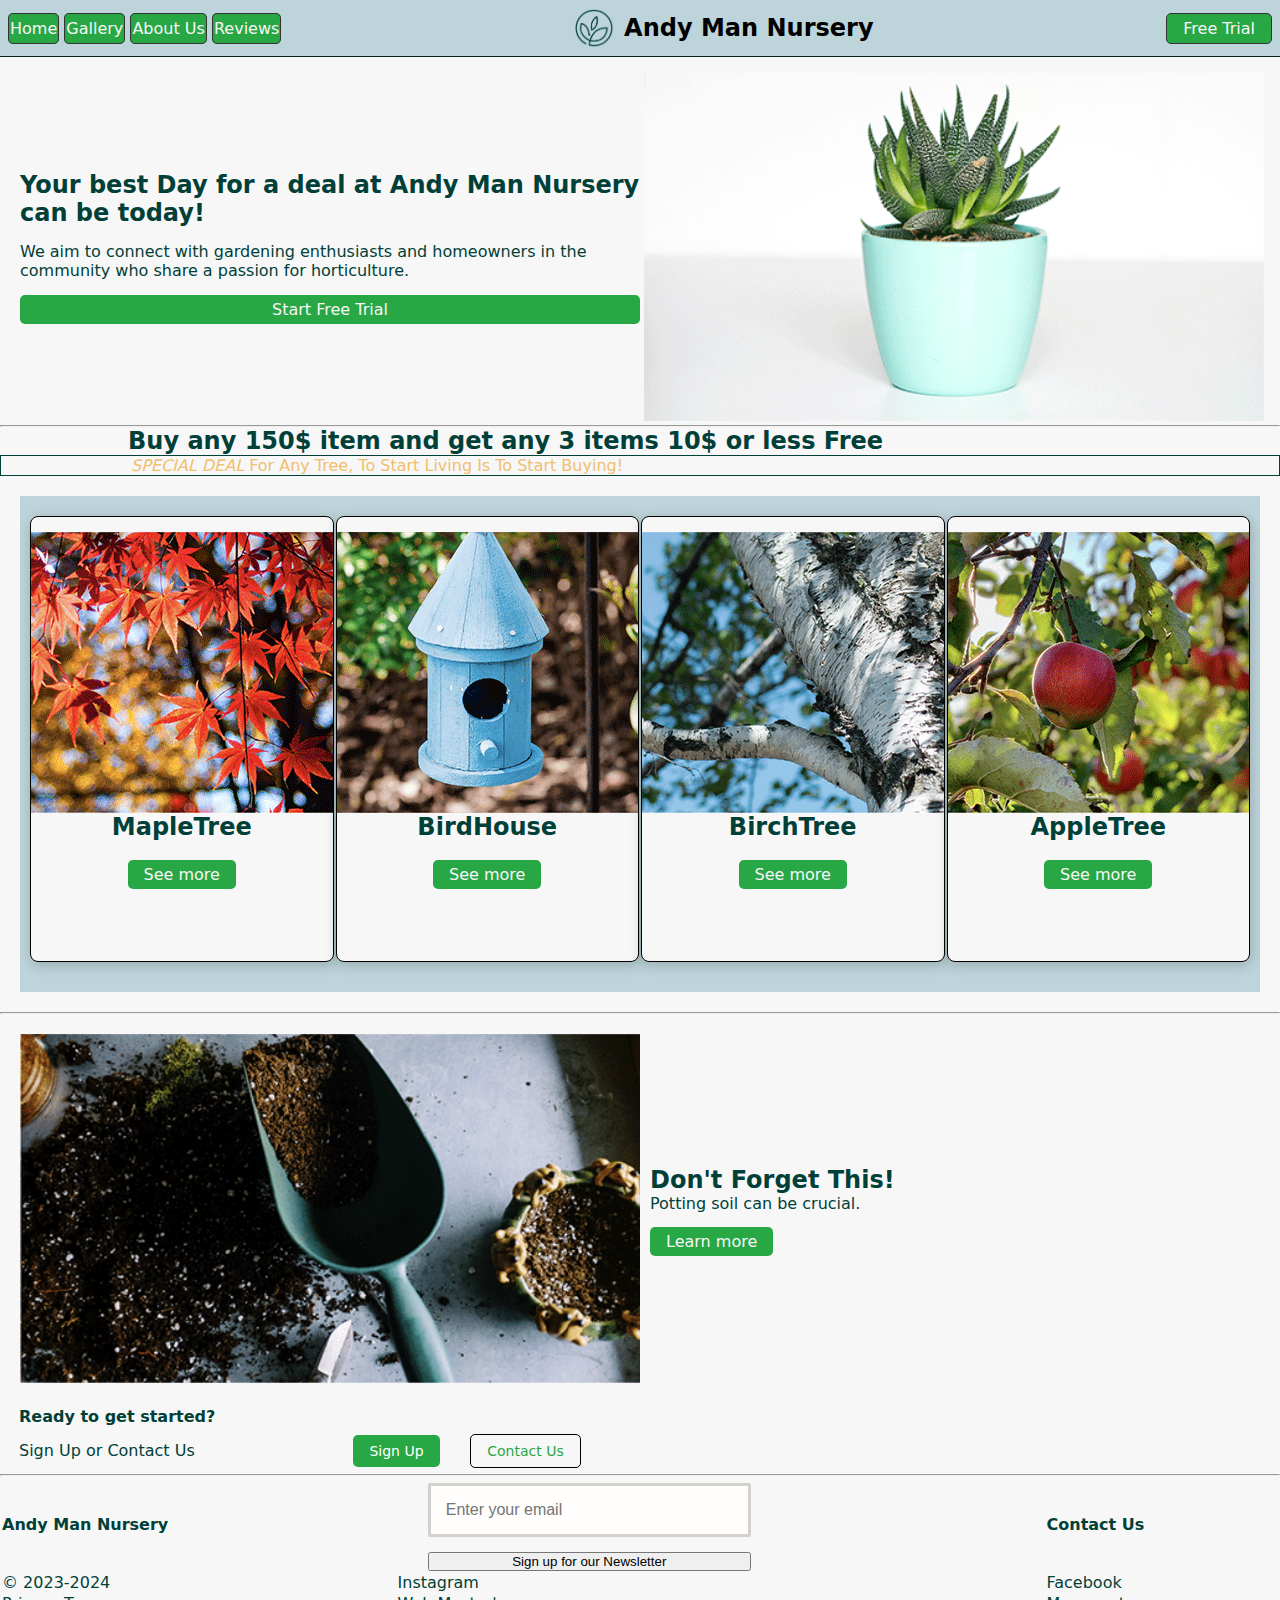
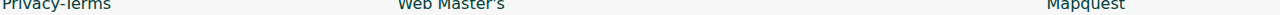
<file: index.html>
<!doctypehtml><html lang="en"><title>Home</title><meta charset="UTF-8"><meta content="width=device-width,initial-scale=1"name="viewport"><link href="styles.css"rel="stylesheet"><header><nav><div class="links"><a class="button"href="index.html">Home</a>  <a class="button"href="p2.html">Gallery</a> <a class="button"href="p3.html">About Us</a> <a class="button"href="p4.html">Reviews</a></div><div class="logo-container"><img alt="Logo"src="pic/logo.png"> <span>Andy Man Nursery</span></div><a class="free-trial-button2"href="#">Free Trial</a></nav><main><div class="left"><h1>Your best Day for a deal at Andy Man Nursery can be today!</h1><p>We aim to connect with gardening enthusiasts and homeowners in the community who share a passion for horticulture.</p><a class="free-trial-button"href="#">Start Free Trial</a></div><img alt="picture of Aloe plant"src="pic/Client1_AloePlant.png"></main></header><hr><h2 style="padding-left:10%">Buy any 150$ item and get any 3 items 10$ or less Free</h2><p style="text-indent:2px;border:solid #014038 1px;color:#f0c06d;padding-left:10%"><i>SPECIAL DEAL</i> For Any Tree, To Start Living Is To Start Buying!<div class="card-containerQ"><div class="cardQ"><img alt="MapleTree"src="pic/Client1_MapleTree.png"><h2>MapleTree</h2><br><a class="more-button"href="p2.html"role="button"aria-label="MapleTree">See more</a><br><br><br></div><div class="cardQ"><img alt="BirdHouse"src="pic/Client1_BirdHouse.png"><h2>BirdHouse</h2><br><a class="more-button"href="p2.html"role="button"aria-label="BirdHouse">See more</a><br><br><br></div><div class="cardQ"><img alt="BirchTree"src="pic/Client1_BirchTree.png"><h2>BirchTree</h2><br><a class="more-button"href="p2.html"role="button"aria-label="BirchTree">See more</a><br><br><br></div><div class="cardQ"style="background-color:#f7f7f7";><img alt="AppleTree"src="pic/Client1_AppleTree.png"><h2>AppleTree</h2><br><a class="more-button"href="p2.html"role="button"aria-label="AppleTree">See more</a><br><br><br></div></div><hr><div class="section"><img alt="Potting Soil"src="pic/Client1_PottingSoil.png"style="width:50%"><div class="text-section"style="width:50%;float:right"><h2 style="padding-left:10px">Don't Forget This!</h2><p style="padding-left:10px">Potting soil can be crucial.</p><br><a class="more-button"href="#"role="button"aria-label="Add Potting Soil to Cart"style="margin-left:10px">Learn more</a></div></div><div class="section2"><p style="font-weight:700;padding-left:15px">Ready to get started?<p style="padding-left:15px;margin-bottom:10px">Sign Up or Contact Us <a class="signContact"href="#"role="button"style="margin-left:12vw">Sign Up</a> <a class="signContact2"href="#"role="button"style="margin-left:2vw">Contact Us</a></div><hr><footer><table style="width:100%"><tr><td style="font-weight:700">Andy Man Nursery<td style="font-weight:700;display:contents;margin-left:30px"><div style="display:flex;flex-direction:column;align-items:flex-start"><input id="emailInput"placeholder="Enter your email"style="width:50%;margin-left:30px"type="email"> <button class="signUp"data-signup="Thank you for signing up!"style="width:50%;margin-left:30px;margin-top:10px;display:inline">Sign up for our Newsletter</button></div><td style="font-weight:700">Contact Us<tr><td>© 2023-2024<td>Instagram<td>Facebook<tr><td>Privacy-Terms<td>Web Master's<td>Mapquest</table></footer><script src="js/script.js"type="module"></script><script src="js/order.js"type="module"></script>
</file>
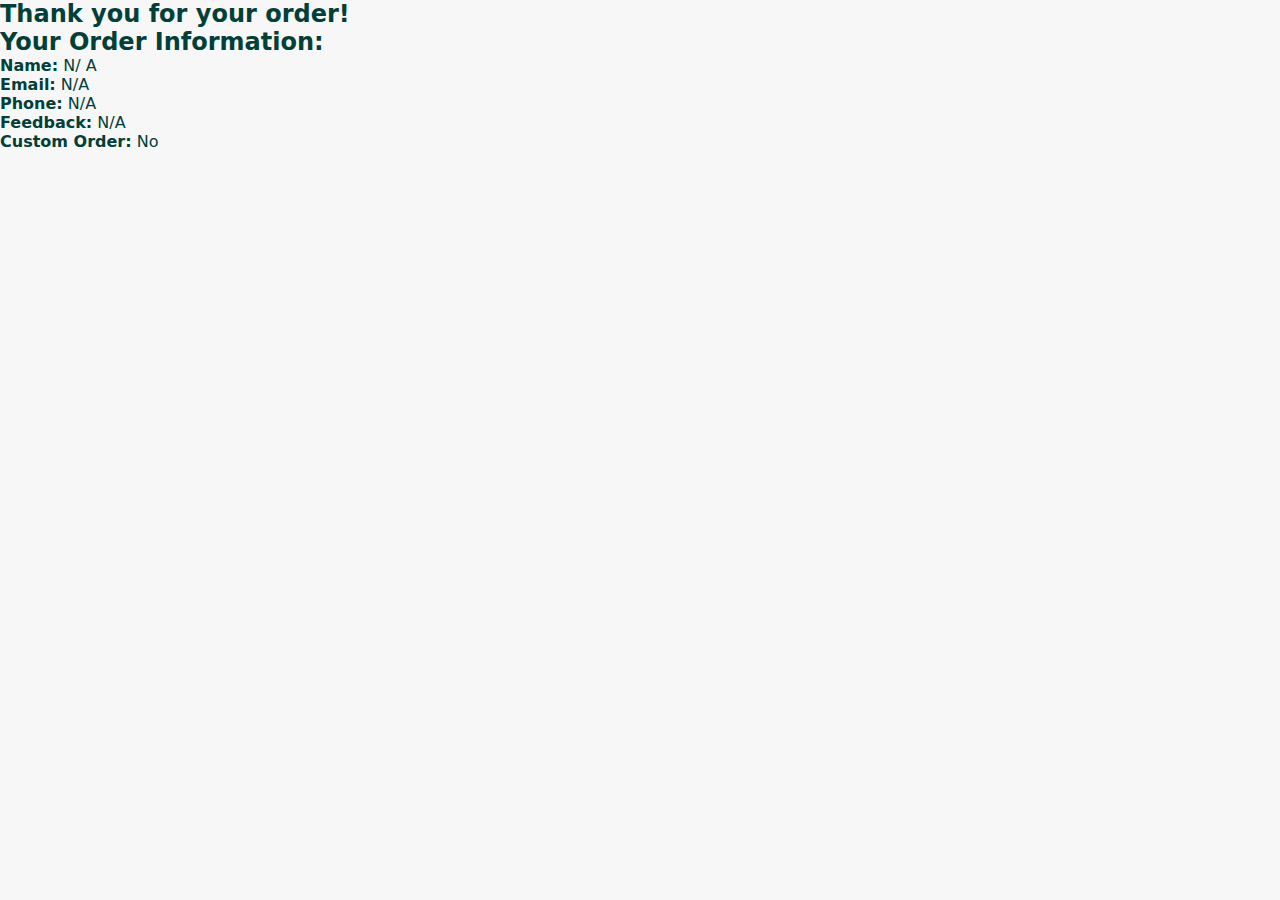
<file: order-confirmation.html>
<!doctypehtml><html lang="en"><meta charset="UTF-8"><meta content="width=device-width,initial-scale=1"name="viewport"><link href="styles.css"rel="stylesheet"><title>Order Confirmation</title><h1>Thank you for your order!</h1><h2>Your Order Information:</h2><div id="contactForm"><p><strong>Name:</strong> <span id="orderName">N/ A</span><p><strong>Email:</strong> <span id="orderEmail">N/A</span><p><strong>Phone:</strong> <span id="orderPhone">N/A</span><p><strong>Feedback:</strong> <span id="orderFeedback">N/A</span><p><strong>Custom Order:</strong> <span id="orderCustom">No</span></div><div id="orderDetails"></div><script src="js/script.js"type="module"></script><script src="js/order.js"type="module"></script>
</file>
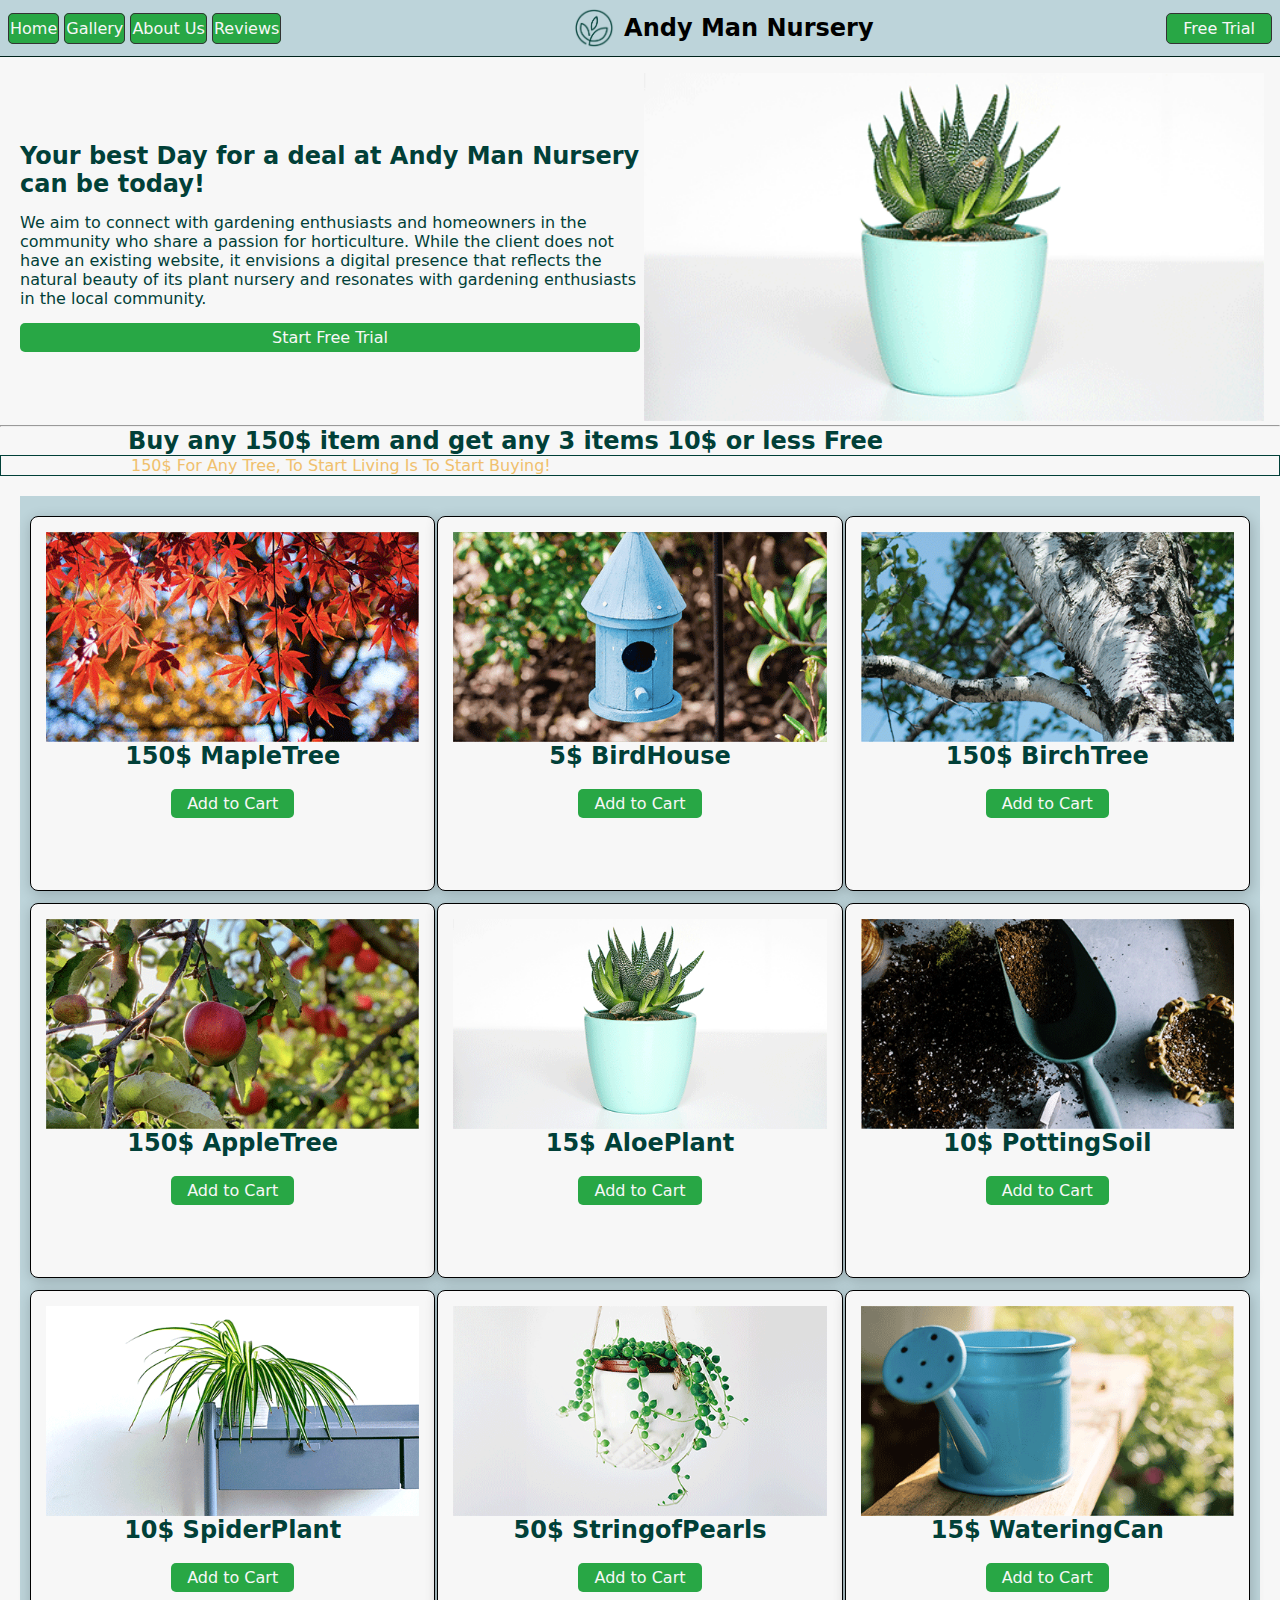
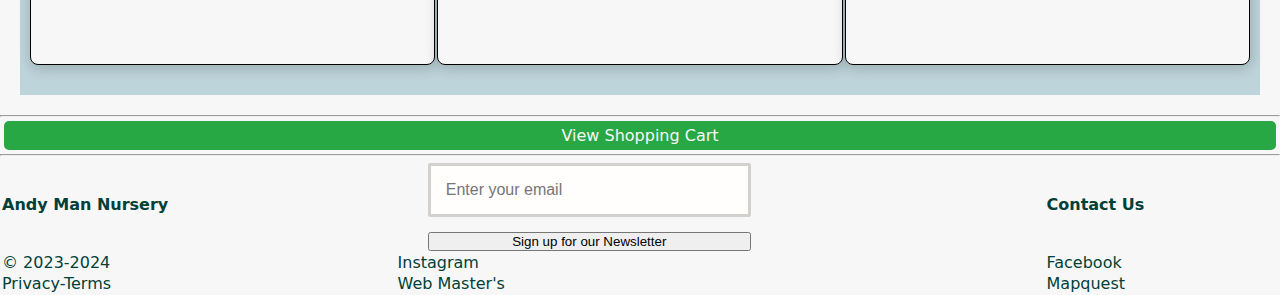
<file: p2.html>
<!doctypehtml><html lang="en"><title>Gallery</title><meta charset="UTF-8"><meta content="width=device-width,initial-scale=1"name="viewport"><link href="styles.css"rel="stylesheet"><link href="manifest.json"rel="manifest"><header><nav><div class="links"><a class="button"href="index.html">Home</a> <a class="button"href="p2.html">Gallery</a> <a class="button"href="p3.html">About Us</a> <a class="button"href="p4.html">Reviews</a></div><div class="logo-container"><img alt="Logo"src="pic/logo.png"> <span>Andy Man Nursery</span></div><a class="free-trial-button2"href="/free-trial.html">Free Trial</a></nav><main><div class="left"><h1>Your best Day for a deal at Andy Man Nursery can be today!</h1><p>We aim to connect with gardening enthusiasts and homeowners in the community who share a passion for horticulture. While the client does not have an existing website, it envisions a digital presence that reflects the natural beauty of its plant nursery and resonates with gardening enthusiasts in the local community.</p><a class="free-trial-button"href="/free-trial.html">Start Free Trial</a></div><img alt="picture of Aloe plant"src="pic/Client1_AloePlant.png"></main></header><hr><section><h2 style="padding-left:10%">Buy any 150$ item and get any 3 items 10$ or less Free</h2><p style="text-indent:2px;border:solid #014038 1px;color:#f0c06d;padding-left:10%">150$ For Any Tree, To Start Living Is To Start Buying!<div class="card-container"><div class="card"><img alt="MapleTree"src="pic/Client1_MapleTree.png"><h2>150$ MapleTree</h2><br><a class="add-to-cart-button"href="#"aria-label="Add MapleTree to Cart"data-price="150"data-product="MapleTree"role="button">Add to Cart</a><br><br><br></div><div class="card"><img alt="BirdHouse"src="pic/Client1_BirdHouse.png"><h2>5$ BirdHouse</h2><br><a class="add-to-cart-button"href="#"aria-label="Add Birdhouse to Cart"data-price="5"data-product="Bird House"role="button">Add to Cart</a><br><br><br></div><div class="card"><img alt="BirchTree"src="pic/Client1_BirchTree.png"><h2>150$ BirchTree</h2><br><a class="add-to-cart-button"href="#"aria-label="Add BirchTree to Cart"data-price="150"data-product="Birch Tree"role="button">Add to Cart</a><br><br><br></div><div class="card"><img alt="AppleTree"src="pic/Client1_AppleTree.png"><h2>150$ AppleTree</h2><br><a class="add-to-cart-button"href="#"aria-label="Add AppleTree to Cart"data-price="150"data-product="Apple Tree"role="button">Add to Cart</a><br><br><br></div><div class="card"><img alt="AloePlant"src="pic/Client1_AloePlant.png"><h2>15$ AloePlant</h2><br><a class="add-to-cart-button"href="#"aria-label="Add AloePlant to Cart"data-price="15"data-product="Aloe plant"role="button">Add to Cart</a><br><br><br></div><div class="card"><img alt="PottingSoil"src="pic/Client1_PottingSoil.png"><h2>10$ PottingSoil</h2><br><a class="add-to-cart-button"href="#"aria-label="Add PottingSoil to Cart"data-price="10"data-product="Potting Soil"role="button">Add to Cart</a><br><br><br></div><div class="card"><img alt="SpiderPlant"src="pic/Client1_SpiderPlant.png"><h2>10$ SpiderPlant</h2><br><a class="add-to-cart-button"href="#"aria-label="Add SpiderPlant to Cart"data-price="10"data-product="Spider Plant"role="button">Add to Cart</a><br><br><br></div><div class="card"><img alt="StringofPearls"src="pic/Client1_StringofPearls.png"><h2>50$ StringofPearls</h2><br><a class="add-to-cart-button"href="#"aria-label="Add StringofPearls Plant to Cart"data-price="50"data-product="String of Pearls"role="button">Add to Cart</a><br><br><br></div><div class="card"><img alt="WateringCan"src="pic/Client1_WateringCan.png"><h2>15$ WateringCan</h2><br><a class="add-to-cart-button"href="#"aria-label="Add Watering Can to Cart"data-price="15"data-product="Watering Can"role="button">Add to Cart</a><br><br><br></div></div></section><hr><div class="section2"><a class="free-trial-button"href="#"id="viewCartButton"style="width:auto">View Shopping Cart</a></div><div class="modal"id="cartModal"><div class="modal-content"><span class="close"id="closeModal">×</span><h2>Your Shopping Cart</h2><ul id="cartItems"></ul><button id="processOrderButton">Process Order</button> <button id="clearCartButton">Clear Cart</button></div></div><hr><footer><table style="width:100%"><tr><td style="font-weight:700">Andy Man Nursery<td style="font-weight:700;display:contents;margin-left:30px"><div style="display:flex;flex-direction:column;align-items:flex-start"><input id="emailInput"placeholder="Enter your email"style="width:50%;margin-left:30px"type="email"> <button class="signUp"data-signup="Thank you for signing up!"style="width:50%;margin-left:30px;margin-top:10px;display:inline">Sign up for our Newsletter</button></div><td style="font-weight:700">Contact Us<tr><td>© 2023-2024<td>Instagram<td>Facebook<tr><td>Privacy-Terms<td>Web Master's<td>Mapquest</table></footer><script src="js/script.js"type="module"></script><script src="js/order.js"type="module"></script>
</file>
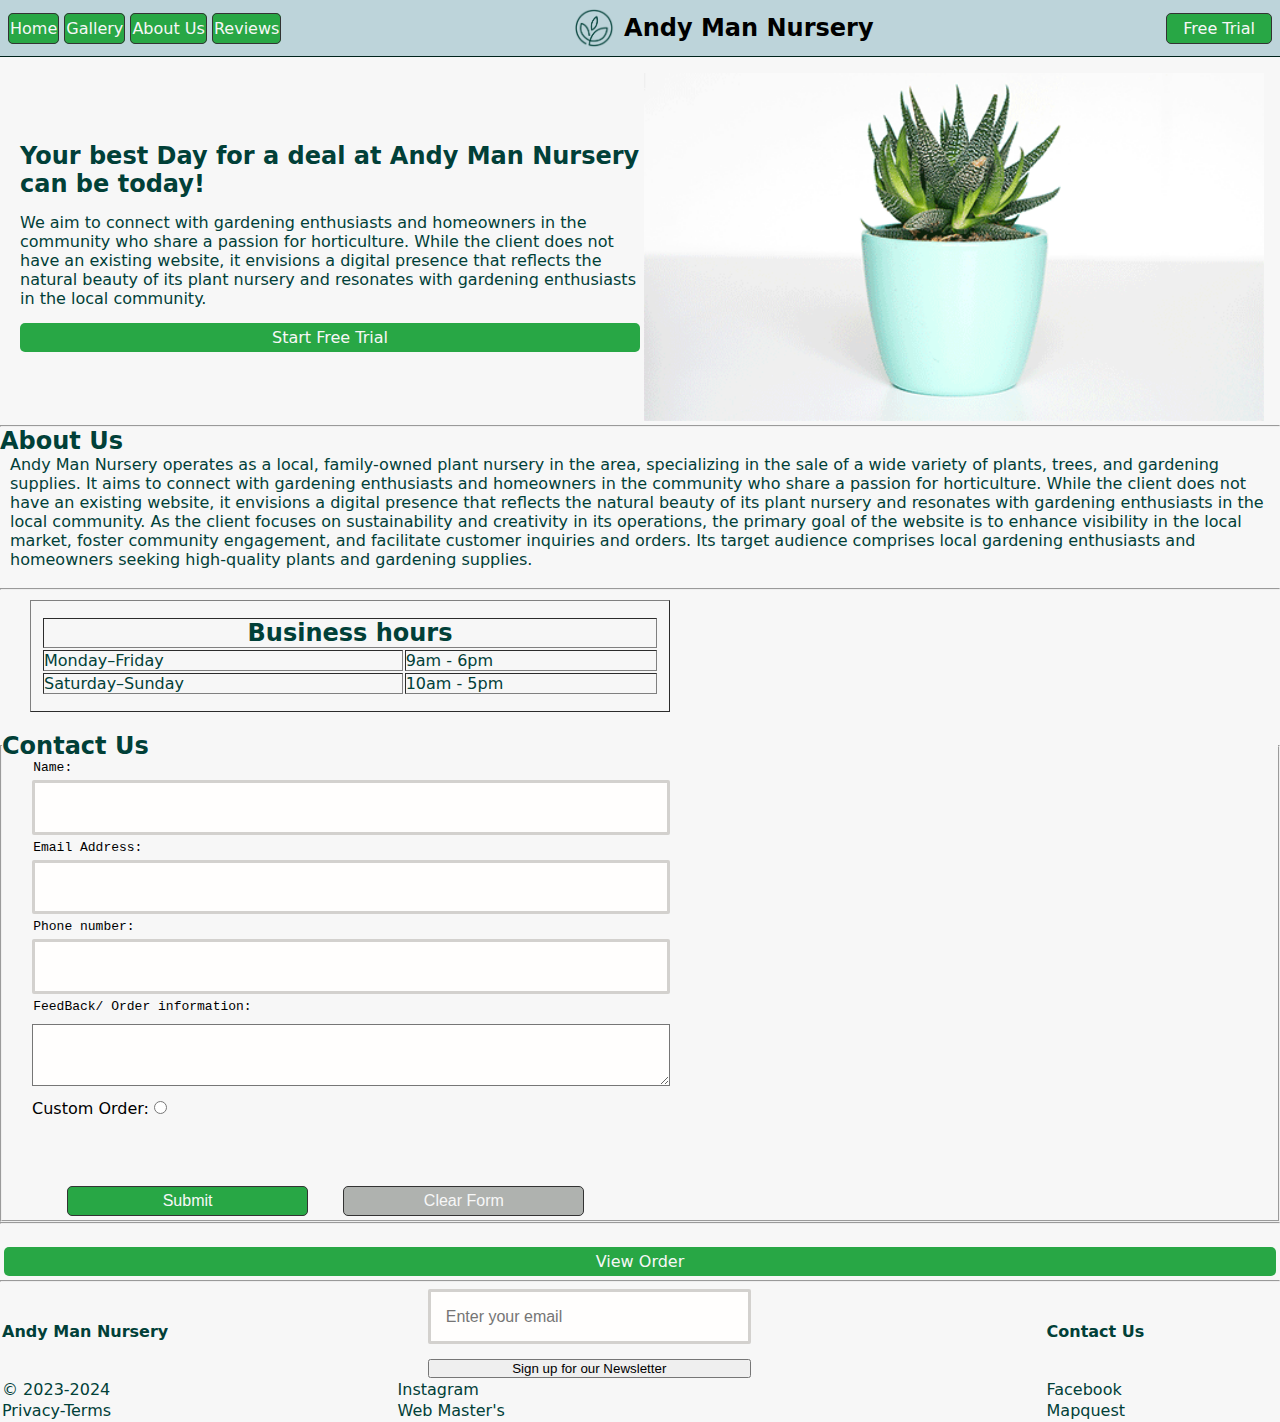
<file: p3.html>
<!doctypehtml><html lang="en"><title>About Us</title><meta charset="UTF-8"><meta content="width=device-width,initial-scale=1"name="viewport"><link href="styles.css"rel="stylesheet"><header><nav><div class="links"><a class="button"href="index.html">Home</a> <a class="button"href="p2.html">Gallery</a> <a class="button"href="p3.html">About Us</a> <a class="button"href="p4.html">Reviews</a></div><div class="logo-container"><img alt="Logo"src="pic/logo.png"> <span>Andy Man Nursery</span></div><a class="free-trial-button2"href="/free-trial.html">Free Trial</a></nav><main><div class="left"><h1>Your best Day for a deal at Andy Man Nursery can be today!</h1><p>We aim to connect with gardening enthusiasts and homeowners in the community who share a passion for horticulture. While the client does not have an existing website, it envisions a digital presence that reflects the natural beauty of its plant nursery and resonates with gardening enthusiasts in the local community.</p><a class="free-trial-button"href="/free-trial.html">Start Free Trial</a></div><img alt="picture of Aloe plant"src="pic/Client1_AloePlant.png"></main></header><hr><h2>About Us</h2><p style="padding-left:10px">Andy Man Nursery operates as a local, family-owned plant nursery in the area, specializing in the sale of a wide variety of plants, trees, and gardening supplies. It aims to connect with gardening enthusiasts and homeowners in the community who share a passion for horticulture. While the client does not have an existing website, it envisions a digital presence that reflects the natural beauty of its plant nursery and resonates with gardening enthusiasts in the local community. As the client focuses on sustainability and creativity in its operations, the primary goal of the website is to enhance visibility in the local market, foster community engagement, and facilitate customer inquiries and orders. Its target audience comprises local gardening enthusiasts and homeowners seeking high-quality plants and gardening supplies.</p><br><hr><table style="width:50%;margin-left:30px;padding:15px 10px;margin-top:10px;margin-bottom:10px"border="1"><tr><th colspan="2"><h2>Business hours</h2><tr><td>Monday–Friday<td>9am - 6pm<tr><td>Saturday–Sunday<td>10am - 5pm</table><form id="contactForm"><fieldset class="basic-info"><legend><h2>Contact Us</h2></legend><label for="name"style="display:contents;margin-left:30px"><pre>    Name: </pre><input id="name"name="user-name"style="width:50%;margin-left:30px"></label> <label for="email"style="display:contents;margin-left:30px"><pre>    Email Address:  </pre><input id="email"name="user-email"style="width:50%;margin-left:30px"required type="email"></label> <label for="phone"style="display:contents;margin-left:30px"><pre>    Phone number: </pre><input id="phone"name="user-phone"style="width:50%;margin-left:30px"pattern="\d{10}"title="Please enter a 10-digit phone number"></label> <label for="text"style="display:contents;margin-left:30px"><pre>    FeedBack/ Order information: </pre><textarea class="feedback"id="feedback"></textarea></label> <label for="customOrder"style="margin-left:30px;margin-top:0;margin-bottom:5%">Custom Order: <input id="customOrder"name="orderType"type="radio"></label><div style="display:inline-block;padding:4px 35px"><button style="width:20%;margin-left:30px"type="submit">Submit</button> <button style="width:20%;margin-left:30px"class="button2"type="button">Clear Form</button></div></fieldset></form><hr><br><div class="section2"><a class="free-trial-button"href="order-confirmation.html"id="orderConfirmation"style="width:auto">View Order</a></div><hr><footer><table style="width:100%"><tr><td style="font-weight:700">Andy Man Nursery<td style="font-weight:700;display:contents;margin-left:30px"><div style="display:flex;flex-direction:column;align-items:flex-start"><input id="emailInput"style="width:50%;margin-left:30px"type="email"placeholder="Enter your email"> <button style="width:50%;margin-left:30px;margin-top:10px;display:inline"class="signUp"data-signup="Thank you for signing up!">Sign up for our Newsletter</button></div><td style="font-weight:700">Contact Us<tr><td>© 2023-2024<td>Instagram<td>Facebook<tr><td>Privacy-Terms<td>Web Master's<td>Mapquest</table></footer><script src="js/order.js"type="module"></script>
</file>
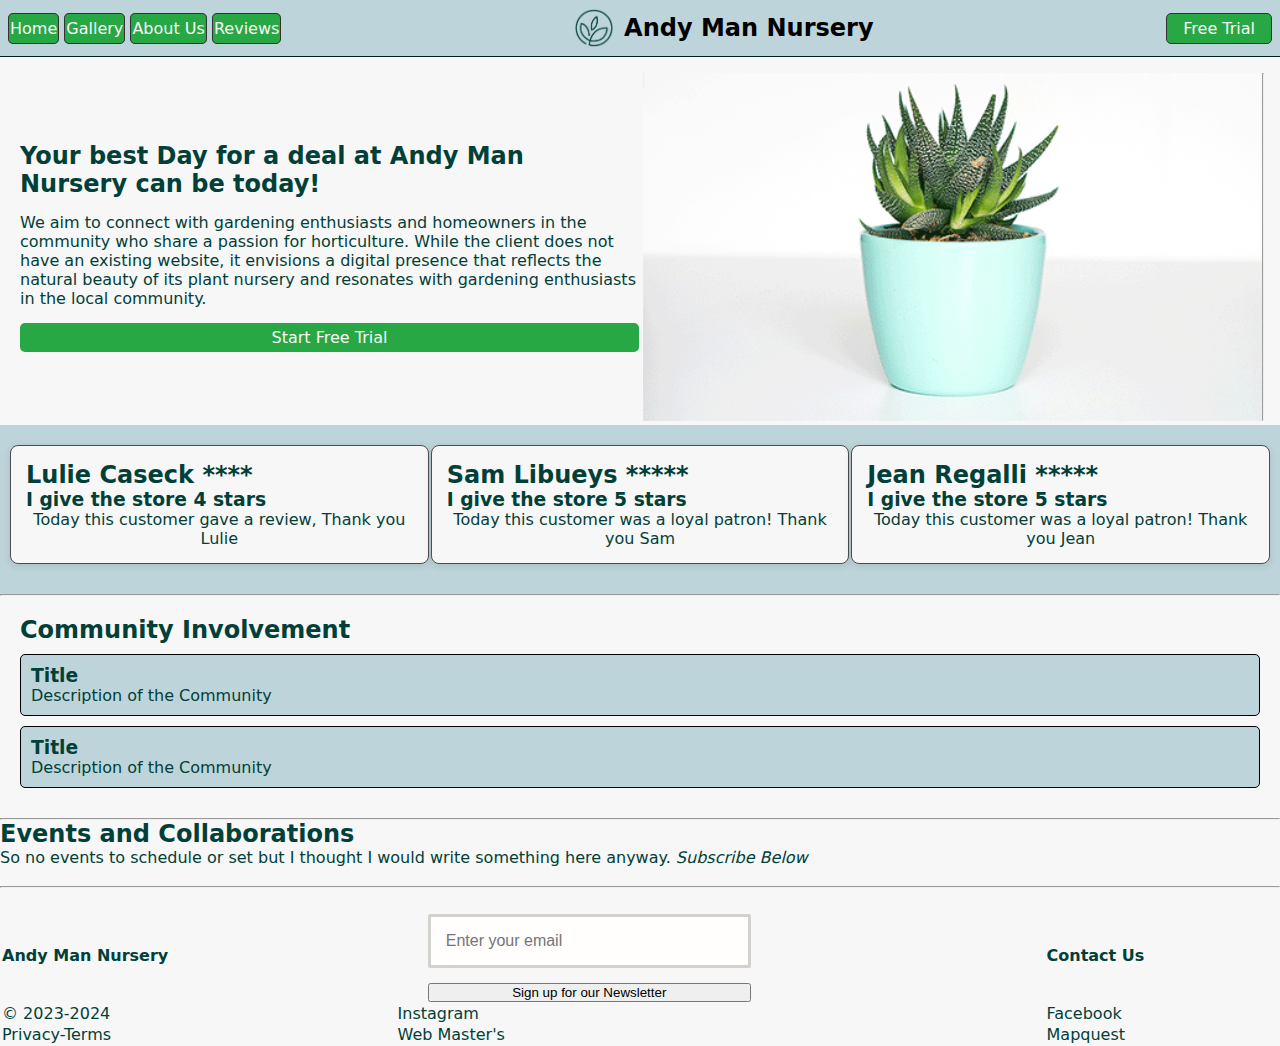
<file: p4.html>
<!doctypehtml><html lang="en"><title>Community Reviews</title><meta charset="UTF-8"><meta content="width=device-width,initial-scale=1"name="viewport"><link href="styles.css"rel="stylesheet"><header><nav><div class="links"><a class="button"href="index.html">Home</a>
 <a class="button"href="p2.html">Gallery</a> <a class="button"href="p3.html">About Us</a> <a class="button"href="p4.html">Reviews</a></div><div class="logo-container"><img alt="Logo"src="pic/logo.png"> <span>Andy Man Nursery</span></div><a class="free-trial-button2"href="/free-trial.html">Free Trial</a></nav><main><div class="left"><h1>Your best Day for a deal at Andy Man Nursery can be today!</h1><p>We aim to connect with gardening enthusiasts and homeowners in the community who share a passion for horticulture. While the client does not have an existing website, it envisions a digital presence that reflects the natural beauty of its plant nursery and resonates with gardening enthusiasts in the local community.</p><a class="free-trial-button"href="/free-trial.html">Start Free Trial</a></div><img alt="picture of Aloe plant"src="pic/Client1_AloePlant.png"><hr></main></header><div style="background-color:#bdd4da"><div class="card-container2"><div class="card2"><h2>Lulie Caseck ****</h2><h3>I give the store 4 stars</h3><p>Today this customer gave a review, Thank you Lulie</div><div class="card2"><h2>Sam Libueys *****</h2><h3>I give the store 5 stars</h3><p>Today this customer was a loyal patron! Thank you Sam</div><div class="card2"><h2>Jean Regalli *****</h2><h3>I give the store 5 stars</h3><p>Today this customer was a loyal patron! Thank you Jean</div></div></div><hr><section class="community-involvement"><h2>Community Involvement</h2><article class="community-item"><h3>Title</h3><p>Description of the Community</article><article class="community-item"><h3>Title</h3><p>Description of the Community</article></section><hr><part1 class="e&c"><h2>Events and Collaborations</h2><p>So no events to schedule or set but I thought I would write something here anyway. <i>Subscribe Below</i></p></part1><br><hr><br><footer><table style="width:100%"><tr><td style="font-weight:700">Andy Man Nursery<td style="font-weight:700;display:contents;margin-left:30px"><div style="display:flex;flex-direction:column;align-items:flex-start"><input id="emailInput"placeholder="Enter your email"style="width:50%;margin-left:30px"type="email"> <button class="signUp"data-signup="Thank you for signing up!"style="width:50%;margin-left:30px;margin-top:10px;display:inline">Sign up for our Newsletter</button></div><td style="font-weight:700">Contact Us<tr><td>© 2023-2024<td>Instagram<td>Facebook<tr><td>Privacy-Terms<td>Web Master's<td>Mapquest</table></footer><script src="js/script.js"type="module"></script><script src="js/order.js"type="module"></script>
</file>
<file: styles.css>
*,body{margin:0}input,textarea{background:#fffefd}label,main{margin-bottom:0}.card,.cardQ{min-height:200px;box-shadow:1px 3px 14px rgba(0,0,0,.2)}*,.card2{box-sizing:border-box}.add-to-cart-button,.free-trial-button,.more-button,form button,nav a{text-decoration:none}.card img,input[type=email],input[type=text],legend{width:100%}*{padding:0}body{font-family:system-ui,Arial,Helvetica,sans-serif;color:#014038;background-color:#f7f7f7}nav{display:flex;flex-wrap:wrap;justify-content:space-between;align-items:center;padding:.5rem;gap:.5rem;border-bottom:1px solid #00231c;background-color:#bdd4da}label{display:block;color:#000;margin-top:27px;transition:.3s ease-out}input,select{margin-bottom:1.125em}input,option,select{font-family:roboto,sans-serif;transition:.3s ease-out}input{font-size:1em;color:rgba(0,0,0,.7);font-weight:500;padding:.95em;margin-top:5px;margin-bottom:5px;border:solid rgba(36,28,21,.2);border-radius:2px;outline:0}.close,h1{font-weight:700}input:focus,textarea:focus{background:#fff;border-color:#0949fa}.basic-info{display:flex;flex-flow:column;justify-content:space-between}form{display:flex;flex-flow:column;justify-content:space-between;padding-top:10px;border-radius:3px}form button,nav a{padding:5px 1px;border-radius:5px;text-align:center;cursor:pointer;font-size:16px;transition:background-color .3s;outline:0;background-color:#28a745;border:1px solid #333;flex-direction:row;min-width:6rem;color:#f7f7f7}main{padding:1rem 1rem 4px;display:flex;height:auto}p{font-size:1rem}h1{font-size:1.5rem}@media (max-width:768px){.card,.card2{padding:15px;margin-bottom:10px}main,main img{max-width:100%}.logo-container{flex-direction:row;align-items:center}.logo-container span{font-size:10px}p{font-size:.75rem}h1{font-size:1rem}.card2{width:35%;flex:1 1 33%}.card{flex:1 1 33%}main{flex-direction:row}main .left{flex:none;margin-bottom:1rem}main img{height:auto}nav{flex-direction:row}.cardQ h2{font-size:medium}nav a{width:100%}}@media (max-width:480px){.cardQ h2{font-size:small}nav img{height:20px;width:20px}p{font-size:.75rem}h1{font-size:1rem}nav{padding:.25rem}.logo-container span{font-size:10px}.add-to-cart-button,.button,.free-trial-button,.more-button{font-size:14px;padding:5px 16px}}.logo-container{display:flex;align-items:center;gap:10px}nav img{height:40px;width:40px}.logo-container span{font-size:1.5rem;font-weight:700;color:#000}.section2,main .left{display:flex;height:auto;flex-direction:column;justify-content:center;flex:1;padding:4px;gap:15px}main img{flex:1;max-width:50%;object-fit:cover;height:100%}.card-container,.card-containerQ{display:flex;justify-content:space-between;flex-wrap:wrap;gap:2px;margin:20px;padding:20px 10px;background-color:#bdd4da}.card,.card2,.cardQ{display:flex;overflow:hidden;text-align:center;background-color:#f7f7f7;transition:transform .3s,box-shadow .3s;padding:15px;margin-bottom:10px}.cardQ{flex:1 1 20%;border:1px solid #000;flex-direction:column;align-items:center;border-radius:8px}.card{flex:1 1 33%;border:1px solid #000;flex-direction:column;align-items:center;border-radius:8px}.card:hover{transform:translateY(-5px);box-shadow:1px 6px 20px rgba(0,0,0,.3)}.card2{flex-wrap:wrap;flex:1 1 33%;height:33%;flex-direction:row;align-items:center;justify-content:space-between;min-height:75px;border:1px solid #4e4c4c;border-radius:8px;box-shadow:0 2px 8px rgba(0,0,0,.1);width:35%;flex:1 1 33%}.add-to-cart-button,.free-trial-button,.free-trial-button2,.more-button{padding:5px 16px;font-size:16px;background-color:#28a745;color:#f7f7f7;border-radius:5px;text-align:center;transition:background-color .3s;outline:0;cursor:pointer}.card .button-container,.card-container2{justify-content:space-between;display:flex}.card .button-container{width:100%;gap:10px;margin-bottom:10px;padding-bottom:5px}.add-to-cart-button:hover,.button2:hover,.button:hover,.free-trial-button2:hover,.free-trial-button:hover,.button:hover,.more-button:hover,form button:hover{background-color:#218838;transform:translateY(2px)}.card-container2{flex-wrap:wrap;gap:2px;padding:20px 10px;background-color:#bdd4da}hr{display:flex}.card img{height:auto;object-fit:contain}.section{display:flex;justify-content:space-between;align-items:center;padding:20px}.signContact,.signContact2{font-size:14px;padding:8px 16px;width:50%;text-decoration:none}footer td:hover{transform:translateY(-4px)}.signContact{background-color:#28a745;border-radius:5px;color:#fff}.signContact2{border:1px solid #000;border-radius:5px;background-color:#f7f7f7;color:#28a745}.button2{padding:5px 1px;border-radius:5px;text-align:center;cursor:pointer;font-size:16px;transition:background-color .3s;outline:0;background-color:#afb2af;border:1px solid #333;flex-direction:row;min-width:6rem;text-decoration:none;color:#f7f7f7}.feedback{width:50%;margin-left:30px;padding:15px 10px;margin-top:10px;margin-bottom:10px;grid-row:span 2}.community-involvement{padding:20px;background-color:#f7f7f7}.community-item{border:1px solid #000;background-color:#bdd4da;border-radius:5px;padding:10px;margin:10px 0}.modal{display:none;position:fixed;z-index:1;left:0;top:0;width:100%;height:100%;overflow:auto;background-color:rgba(0,0,0,.4)}.modal-content{background-color:#fefefe;margin:15% auto;padding:20px;border:1px solid #888;width:80%}.close{color:#aaa;float:right;font-size:28px}.close:focus,.close:hover{color:#000;text-decoration:none;cursor:pointer}#orderDetails{font-size:16px;margin-top:20px}#orderDetails p{margin:10px 0}
</file>
